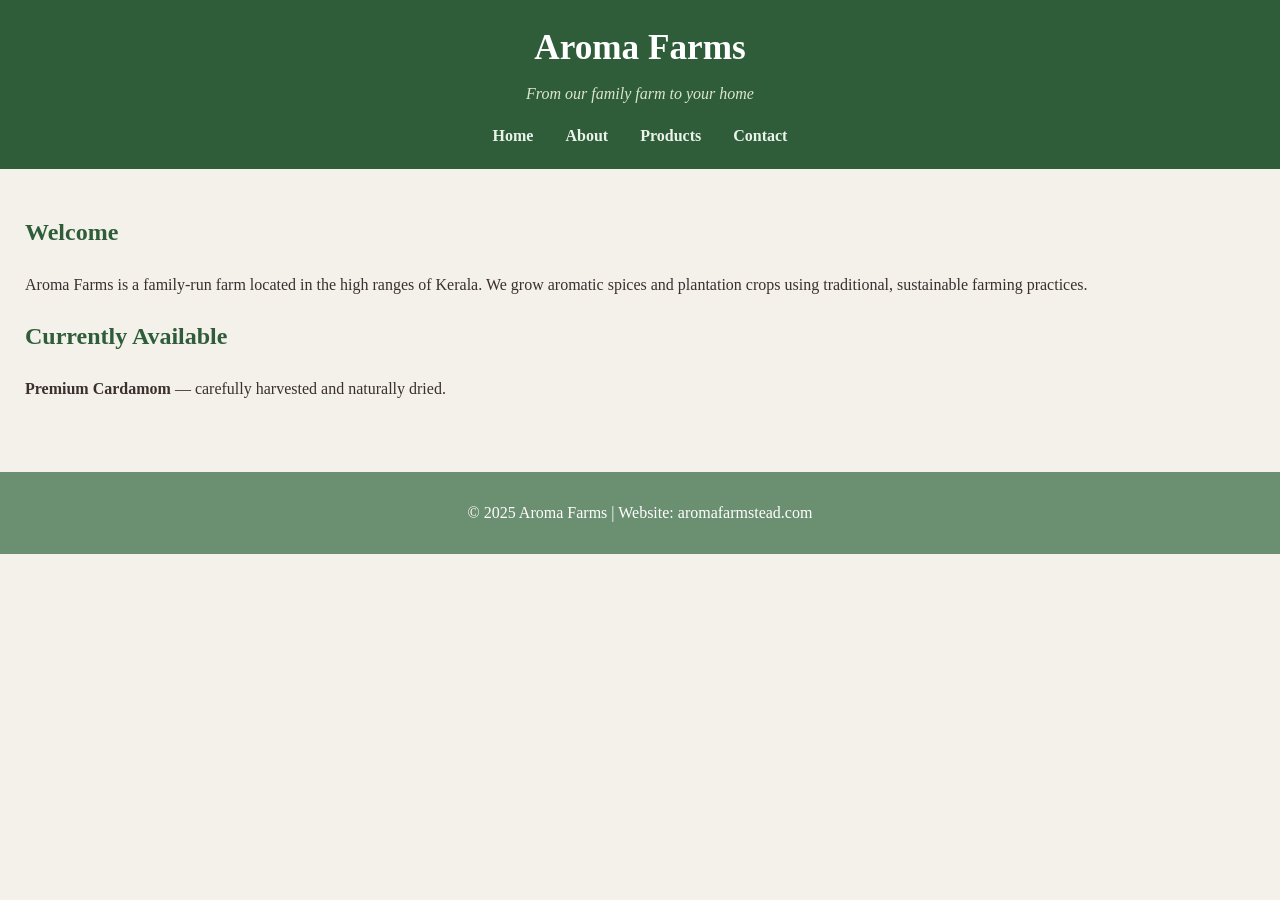
<file: index.html>
<!DOCTYPE html>
<html lang="en">
<head>
<meta charset="UTF-8">
<meta name="viewport" content="width=device-width, initial-scale=1.0">
<title>Aroma Farms</title>
<link rel="stylesheet" href="style.css">
</head>
<body>

<header>
  <h1>Aroma Farms</h1>
  <p class="tagline">From our family farm to your home</p>
  <nav>
    <a href="index.html">Home</a>
    <a href="about.html">About</a>
    <a href="products.html">Products</a>
    <a href="contact.html">Contact</a>
  </nav>
</header>

<main>
  <section>
    <h2>Welcome</h2>
    <p>
      Aroma Farms is a family-run farm located in the high ranges of Kerala.
      We grow aromatic spices and plantation crops using traditional,
      sustainable farming practices.
    </p>
  </section>

  <section>
    <h2>Currently Available</h2>
    <p>
      <strong>Premium Cardamom</strong> — carefully harvested and naturally dried.
    </p>
  </section>
</main>

<footer>
  <p>© 2025 Aroma Farms | Website: aromafarmstead.com</p>
</footer>

</body>
</html>
</file>
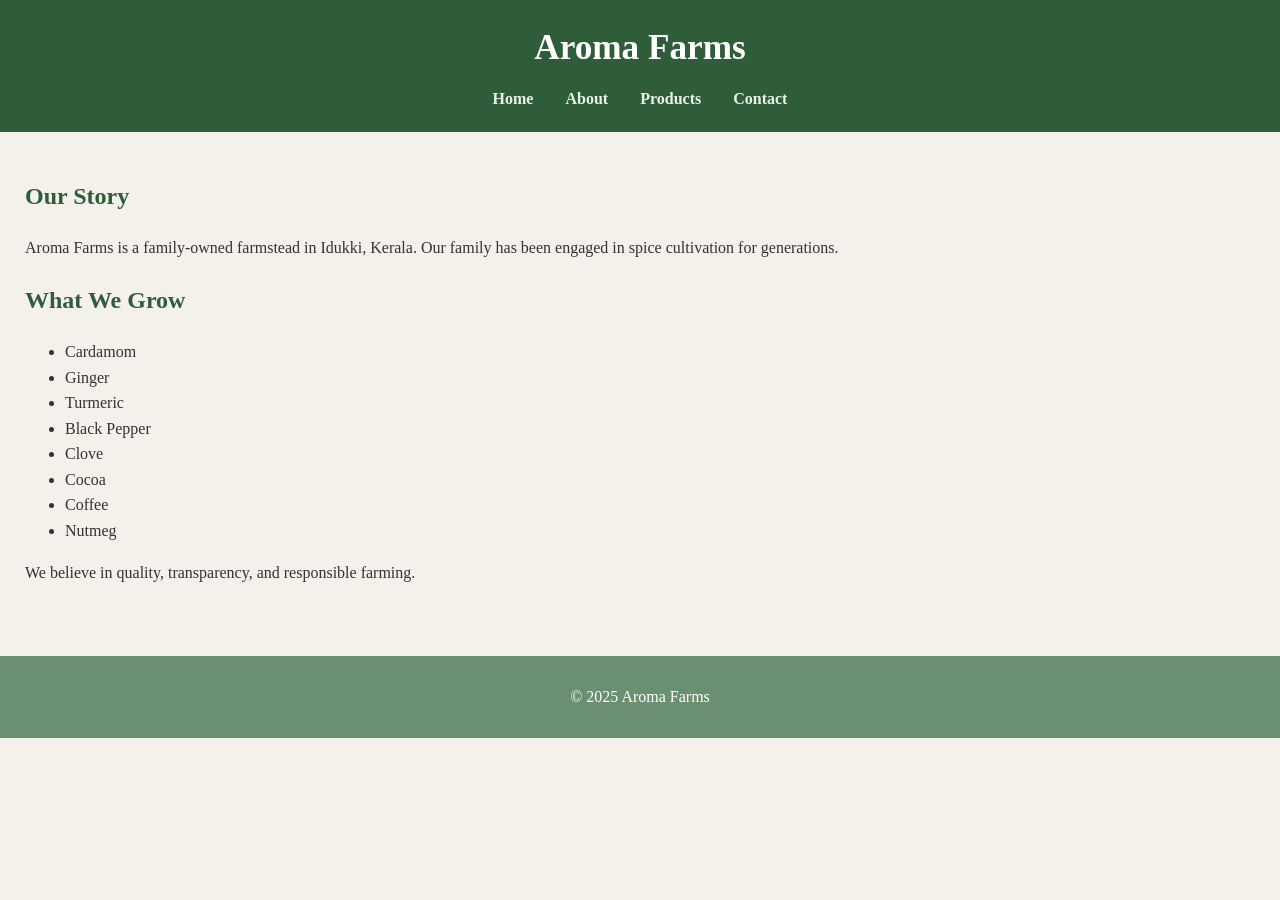
<file: about.html>
<!DOCTYPE html>
<html lang="en">
<head>
<meta charset="UTF-8">
<meta name="viewport" content="width=device-width, initial-scale=1.0">
<title>About | Aroma Farms</title>
<link rel="stylesheet" href="style.css">
</head>
<body>

<header>
  <h1>Aroma Farms</h1>
  <nav>
    <a href="index.html">Home</a>
    <a href="about.html">About</a>
    <a href="products.html">Products</a>
    <a href="contact.html">Contact</a>
  </nav>
</header>

<main>
  <h2>Our Story</h2>
  <p>
    Aroma Farms is a family-owned farmstead in Idukki, Kerala.
    Our family has been engaged in spice cultivation for generations.
  </p>

  <h2>What We Grow</h2>
  <ul>
    <li>Cardamom</li>
    <li>Ginger</li>
    <li>Turmeric</li>
    <li>Black Pepper</li>
    <li>Clove</li>
    <li>Cocoa</li>
    <li>Coffee</li>
    <li>Nutmeg</li>
  </ul>

  <p>
    We believe in quality, transparency, and responsible farming.
  </p>
</main>

<footer>
  <p>© 2025 Aroma Farms</p>
</footer>

</body>
</html>
</file>
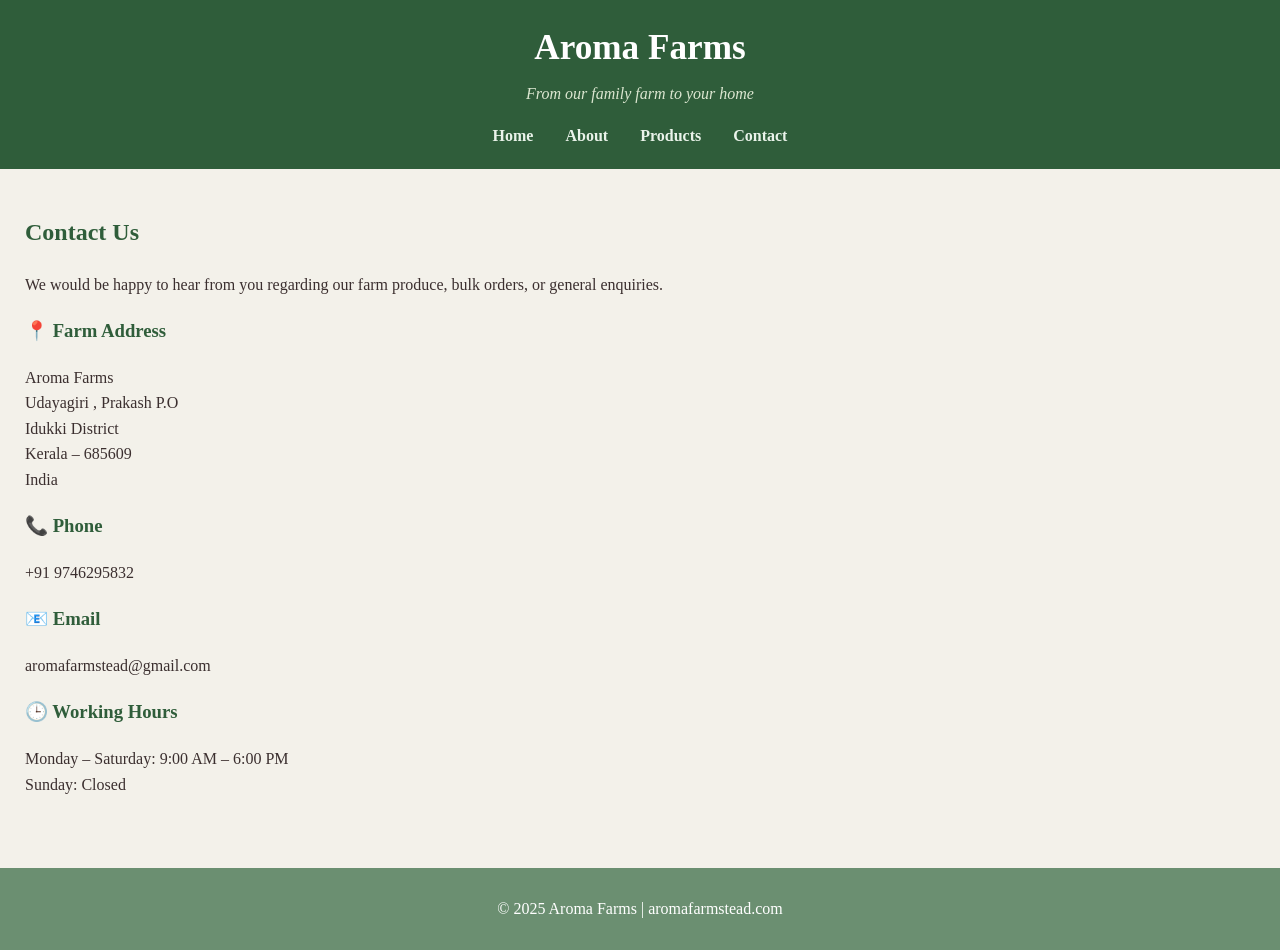
<file: contact.html>
<!DOCTYPE html>
<html lang="en">
<head>
<meta charset="UTF-8">
<meta name="viewport" content="width=device-width, initial-scale=1.0">
<title>Contact | Aroma Farms</title>
<link rel="stylesheet" href="style.css">
</head>
<body>

<header>
  <h1>Aroma Farms</h1>
  <p class="tagline">From our family farm to your home</p>
  <nav>
    <a href="index.html">Home</a>
    <a href="about.html">About</a>
    <a href="products.html">Products</a>
    <a href="contact.html">Contact</a>
  </nav>
</header>

<main>
  <h2>Contact Us</h2>

  <p>
    We would be happy to hear from you regarding our farm produce,
    bulk orders, or general enquiries.
  </p>

  <h3>📍 Farm Address</h3>
  <p>
    Aroma Farms<br>
   Udayagiri , Prakash P.O<br>
    Idukki District<br>
    Kerala – 685609<br>
    India
  </p>

  <h3>📞 Phone</h3>
  <p>
    +91 9746295832
  </p>

  <h3>📧 Email</h3>
  <p>
    aromafarmstead@gmail.com
  </p>

  <h3>🕒 Working Hours</h3>
  <p>
    Monday – Saturday: 9:00 AM – 6:00 PM<br>
    Sunday: Closed
  </p>
</main>

<footer>
  <p>© 2025 Aroma Farms | aromafarmstead.com</p>
</footer>

</body>
</html>
</file>
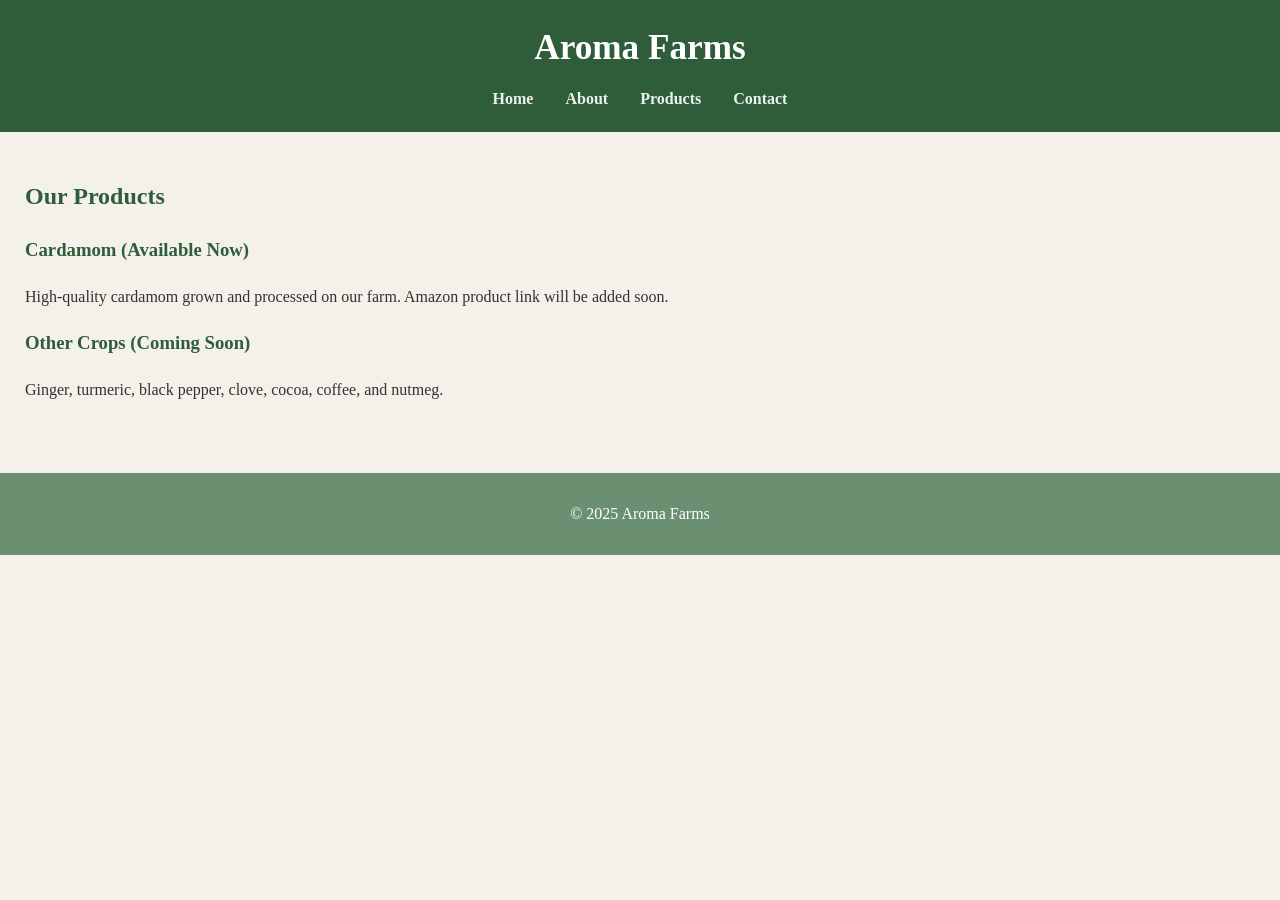
<file: products.html>
<!DOCTYPE html>
<html lang="en">
<head>
<meta charset="UTF-8">
<meta name="viewport" content="width=device-width, initial-scale=1.0">
<title>Products | Aroma Farms</title>
<link rel="stylesheet" href="style.css">
</head>
<body>

<header>
  <h1>Aroma Farms</h1>
  <nav>
    <a href="index.html">Home</a>
    <a href="about.html">About</a>
    <a href="products.html">Products</a>
    <a href="contact.html">Contact</a>
  </nav>
</header>

<main>
  <h2>Our Products</h2>

  <h3>Cardamom (Available Now)</h3>
  <p>
    High-quality cardamom grown and processed on our farm.
    Amazon product link will be added soon.
  </p>

  <h3>Other Crops (Coming Soon)</h3>
  <p>
    Ginger, turmeric, black pepper, clove, cocoa, coffee, and nutmeg.
  </p>
</main>

<footer>
  <p>© 2025 Aroma Farms</p>
</footer>

</body>
</html>
</file>
<file: style.css>
body {
  font-family: Georgia, serif;
  background-color: #f3f1ea;
  color: #3b2f2f;
  margin: 0;
  line-height: 1.6;
}

header {
  background-color: #2f5d3a;
  color: #ffffff;
  padding: 20px;
  text-align: center;
}

header h1 {
  margin: 0;
  font-size: 2.2em;
}

.tagline {
  font-style: italic;
  color: #dbe6d0;
  margin-top: 5px;
}

nav {
  margin-top: 10px;
}

nav a {
  margin: 0 14px;
  text-decoration: none;
  color: #eaf3ea;
  font-weight: bold;
}

nav a:hover {
  color: #cfe5c8;
}

main {
  padding: 25px;
}

h2, h3 {
  color: #2f5d3a;
}

footer {
  background-color: #6b8f71;
  color: #ffffff;
  text-align: center;
  padding: 12px;
  margin-top: 30px;

}
</file>
